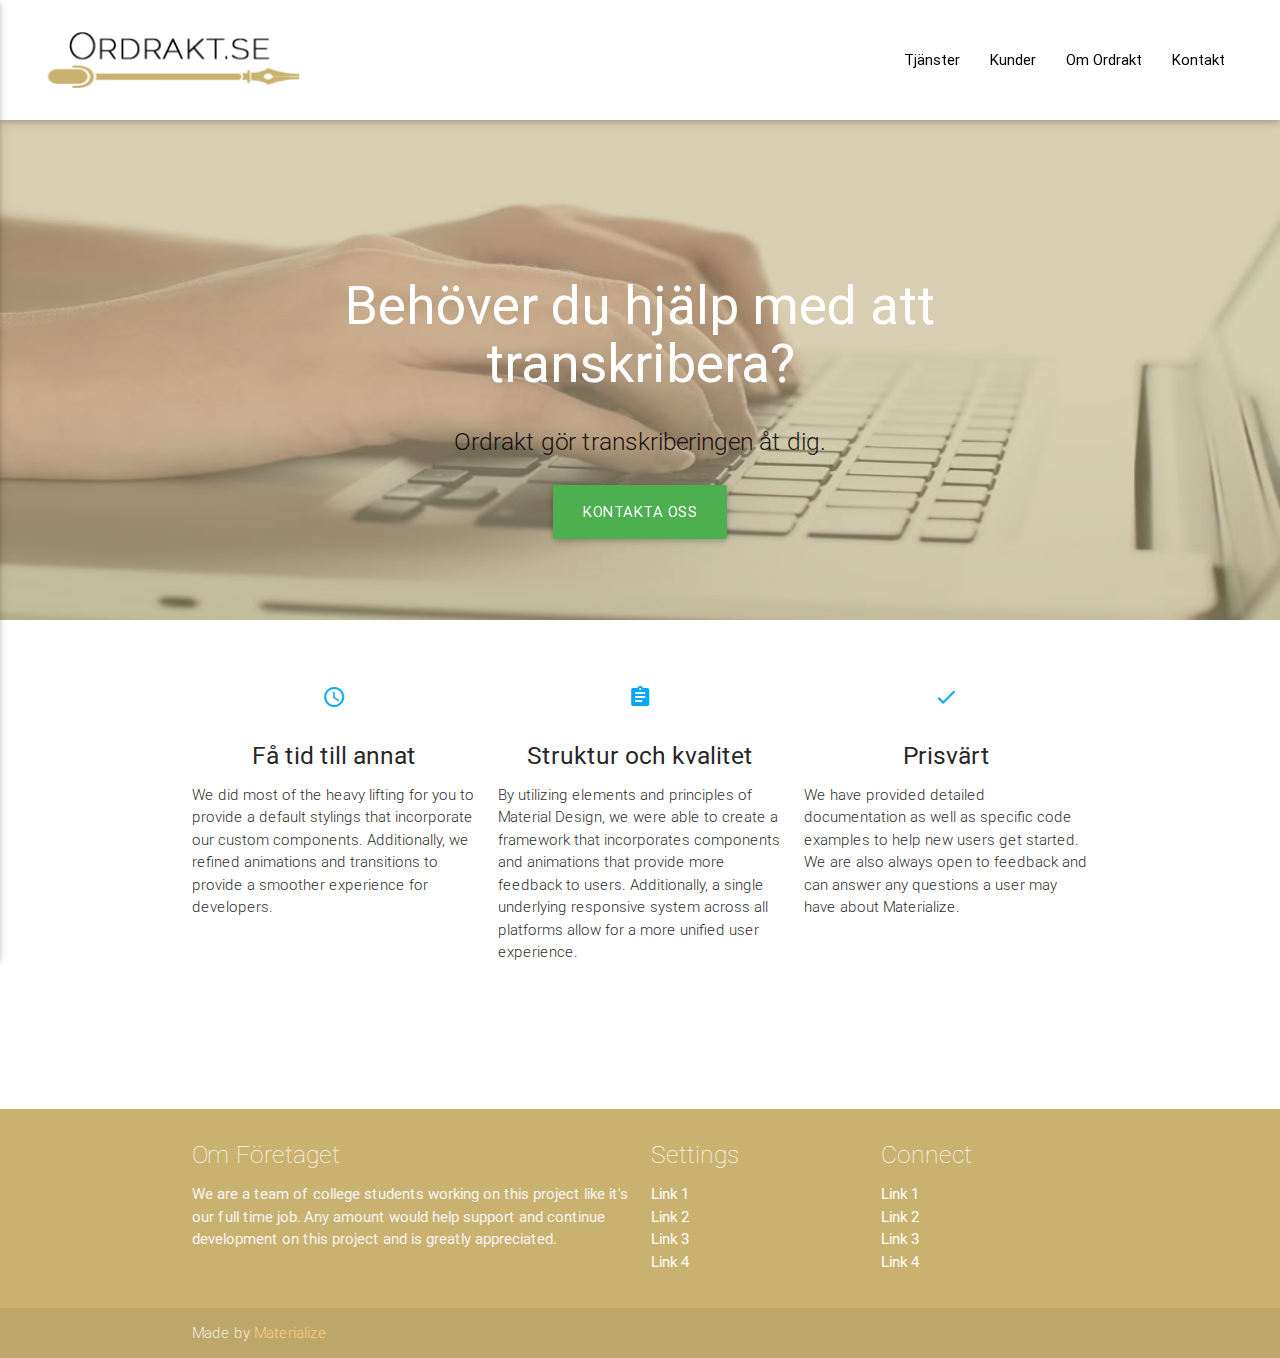
<file: index.html>
<!DOCTYPE html>
<html>
<head lang="en">
    <meta charset="UTF-8">
    <!--Let browser know website is optimized for mobile-->
    <meta name="viewport" content="width=device-width, initial-scale=1">
    <link href="https://fonts.googleapis.com/icon?family=Material+Icons"  rel="stylesheet">
    <link type="text/css" rel="stylesheet" href="materialize/css/materialize.min.css"  media="screen,projection"/>
    <link type="text/css" rel="stylesheet" href="style.css"  media="screen,projection"/>
    <title>Ordrakt</title>
</head>

<body style="">
<div class="navbar-fixed my-nav">
<nav class="my-navbar white" role="navigation">
    <a href="#" data-activates="nav-mobile" class="button-collapse my-button-margin"><i class="material-icons black-text">menu</i></a>
    <div class="nav-wrapper container my-nav-wrapper"><a id="logo-container" href="#" class="brand-logo"></a>
        <a href="index.html"><img src="img/ordraktloggastor5.png" id="logo" class="logo brand-logo" alt="logotyp"/></a>
        <!--<img src="img/ordraktloggamobil.png" id="logo-mobile"/>-->
        <ul class="right hide-on-med-and-down my-hide-on-med-and-down">
            <li><a href="tjanster.html" class="black-text my-menu-hover">Tjänster</a></li>
            <li><a href="kunder.html" class="black-text my-menu-hover">Kunder</a></li>
            <li><a href="omordrakt.html" class="black-text my-menu-hover">Om Ordrakt</a></li>
            <li><a href="kontakt.html" class="black-text my-menu-hover">Kontakt</a></li>
        </ul>
        <ul style="transform: translateX(-100%);" id="nav-mobile" class="side-nav">
            <li><a href="tjanster.html">Tjänster</a></li>
            <li><a href="kunder.html">Kunder</a></li>
            <li><a href="omordrakt.html">Om Ordrakt</a></li>
            <li><a href="kontakt.html">Kontakt</a></li>
        </ul>
    </div>
</nav>
</div>
<div id="background">
    <div id="background-color-layer">
<div class="section no-pad-bot" id="index-banner">


            <div class="container">
            <br><br>
            <h2 class="header center white-text padding-welcome-text">Behöver du hjälp med att transkribera?</h2>
            <div class="row center">
                <h5 class="header col s12 light">Ordrakt gör transkriberingen åt dig.</h5>
            </div>
        <div class="row center">
            <a href="kontakt.html" id="download-button" class="btn-large waves-effect waves-light green">Kontakta oss</a>
        </div>
        <br><br>
            </div>
        </div>
    </div>
</div>


<div class="container">
    <div class="section">

        <!--   Icon Section   -->
        <div class="row">
            <div class="col s12 m4">
                <div class="icon-block">
                    <h2 class="center light-blue-text"><i class="material-icons">query_builder</i></h2>
                    <h5 class="center">Få tid till annat</h5>

                    <p class="light">We did most of the heavy lifting for you to provide a default stylings that incorporate our custom components. Additionally, we refined animations and transitions to provide a smoother experience for developers.</p>
                </div>
            </div>

            <div class="col s12 m4">
                <div class="icon-block">
                    <h2 class="center light-blue-text"><i class="material-icons">assignment</i></h2>
                    <h5 class="center">Struktur och kvalitet</h5>

                    <p class="light">By utilizing elements and principles of Material Design, we were able to create a framework that incorporates components and animations that provide more feedback to users. Additionally, a single underlying responsive system across all platforms allow for a more unified user experience.</p>
                </div>
            </div>

            <div class="col s12 m4">
                <div class="icon-block">
                    <h2 class="center light-blue-text"><i class="material-icons">done</i></h2>
                    <h5 class="center">Prisvärt</h5>

                    <p class="light">We have provided detailed documentation as well as specific code examples to help new users get started. We are also always open to feedback and can answer any questions a user may have about Materialize.</p>
                </div>
            </div>
        </div>

    </div>
    <br><br>

    <div class="section">

    </div>
</div>

<footer class="page-footer gold-background">
    <div class="container">
        <div class="row">
            <div class="col l6 s12">
                <h5 class="white-text thin">Om Företaget</h5>
                <p class="grey-text text-lighten-4">We are a team of college students working on this project like it's our full time job. Any amount would help support and continue development on this project and is greatly appreciated.</p>


            </div>
            <div class="col l3 s12">
                <h5 class="white-text thin">Settings</h5>
                <ul>
                    <li><a class="white-text" href="#!">Link 1</a></li>
                    <li><a class="white-text" href="#!">Link 2</a></li>
                    <li><a class="white-text" href="#!">Link 3</a></li>
                    <li><a class="white-text" href="#!">Link 4</a></li>
                </ul>
            </div>
            <div class="col l3 s12">
                <h5 class="white-text thin">Connect</h5>
                <ul>
                    <li><a class="white-text" href="#!">Link 1</a></li>
                    <li><a class="white-text" href="#!">Link 2</a></li>
                    <li><a class="white-text" href="#!">Link 3</a></li>
                    <li><a class="white-text" href="#!">Link 4</a></li>
                </ul>
            </div>
        </div>
    </div>
    <div class="footer-copyright">
        <div class="container">
            Made by <a class="orange-text text-lighten-3" href="http://materializecss.com">Materialize</a>
        </div>
    </div>
</footer>


<!--  Scripts-->

<!--<script src="materialize/js/init.js"></script>-->



<div class="hiddendiv common"></div><div style="left: 0px;"></div></body>


<script
        src="https://code.jquery.com/jquery-2.2.3.js"
        integrity="sha256-laXWtGydpwqJ8JA+X9x2miwmaiKhn8tVmOVEigRNtP4="
        crossorigin="anonymous"></script>

<script src="materialize/js/materialize.js"></script>
<!--<body>-->

<!--<!--<div class="navbar-fixed">-->
    <!--<!--<nav class="my-navbar white">-->
        <!--<!--<div class="nav-wrapper my-nav-wrapper">-->
            <!--<!--<img src="img/ordraktloggastor5.png" id="logo" class="logo brand-logo" alt="logotyp"/>-->
            <!--<!--<a href="#" data-activates="mobile-demo slide-out" class="button-collapse"><i class="large material-icons my-menu-icon">menu</i></a>-->
            <!--<!--<ul id="slide-out" class="side-nav fixed">-->
                <!--<!--<li><a href="#!">First Sidebar Link</a></li>-->
                <!--<!--<li><a href="#!">Second Sidebar Link</a></li>-->
            <!--<!--</ul>-->
            <!--<!--<a href="#" data-activates="slide-out" class="button-collapse"><i class="mdi-navigation-menu"></i></a>-->
            <!--<!--<ul class="right hide-on-med-and-down my-hide-on-med-and-down">-->
                <!--<!--<li><a href="#" class="black-text my-menu-hover">Tjänster</a></li>-->
                <!--<!--<li><a href="#" class="black-text my-menu-hover">Kunder</a></li>-->
                <!--<!--<li><a href="#" class="black-text my-menu-hover">Om ordrakt</a></li>-->
                <!--<!--<li><a href="#" class="black-text my-menu-hover">Kontakt</a></li>-->
            <!--<!--</ul>-->
        <!--<!--</div>-->
    <!--<!--</nav>-->
<!--<!--</div>-->

<!--<nav>-->
    <!--<!-- === SideBar === -->
    <!--<ul id="slide-out" class="side-nav">-->
        <!--<li><a href="#!">First Sidebar Link</a></li>-->
        <!--<li><a href="#!">Second Sidebar Link</a></li>-->
        <!--<li class="no-padding">-->
            <!--<ul class="collapsible collapsible-accordion">-->
                <!--<li>-->
                    <!--<a class="collapsible-header">More Options<i class="mdi-navigation-arrow-drop-down"></i></a>-->
                    <!--<div class="collapsible-body">-->
                        <!--<ul>-->
                            <!--<li><a href="#!">First option</a></li>-->
                            <!--<li><a href="#!">Second option</a></li>-->
                            <!--<li><a href="#!">Third option</a></li>-->
                            <!--<li><a href="#!">Fourth option</a></li>-->
                        <!--</ul>-->
                    <!--</div>-->
                <!--</li>-->
            <!--</ul>-->
        <!--</li>-->
    <!--</ul>-->

    <!--<!-- === NavBar === -->
    <!--<ul class="left hide-on-med-and-down">-->
        <!--<li><a href="#!">First Sidebar Link</a></li>-->
        <!--<li><a href="#!">Second Sidebar Link</a></li>-->
        <!--<li><a class="dropdown-button" href="#!" data-activates="d1">More Options<i class="mdi-navigation-arrow-drop-down right"></i></a>-->
            <!--<ul id='d1' class='dropdown-content'>-->
                <!--<li><a href="#!">First option</a></li>-->
                <!--<li><a href="#!">Second option</a></li>-->
                <!--<li><a href="#!">Third option</a></li>-->
                <!--<li><a href="#!">Fourth option</a></li>-->
            <!--</ul>-->
        <!--</li>-->
    <!--</ul>-->

    <!--<!-- === NavBar Fixed Right Side === -->
    <!--<ul class="right">-->
        <!--<li><a class="dropdown-button" href="#!" data-activates="d2">My Account<i class="mdi-navigation-arrow-drop-down right"></i></a>-->
            <!--<ul id='d2' class='dropdown-content'>-->
                <!--<li><a href="#!">Profile</a></li>-->
                <!--<li><a href="#!">Log-Out</a></li>-->
            <!--</ul>-->
        <!--</li>-->
    <!--</ul>-->
    <!--<a href="#" data-activates="slide-out" class="button-collapse"><i class="mdi-navigation-menu"></i></a>-->
<!--</nav>-->

<!--<script-->
        <!--src="https://code.jquery.com/jquery-2.2.3.js"-->
        <!--integrity="sha256-laXWtGydpwqJ8JA+X9x2miwmaiKhn8tVmOVEigRNtP4="-->
        <!--crossorigin="anonymous"></script>-->
<!--<script type="text/javascript" src="materialize/js/materialize.min.js"></script>-->

<script>
    $(".button-collapse").sideNav();
    $('.button-collapse').sideNav('hide');

</script>

</body>
</html>
</file>
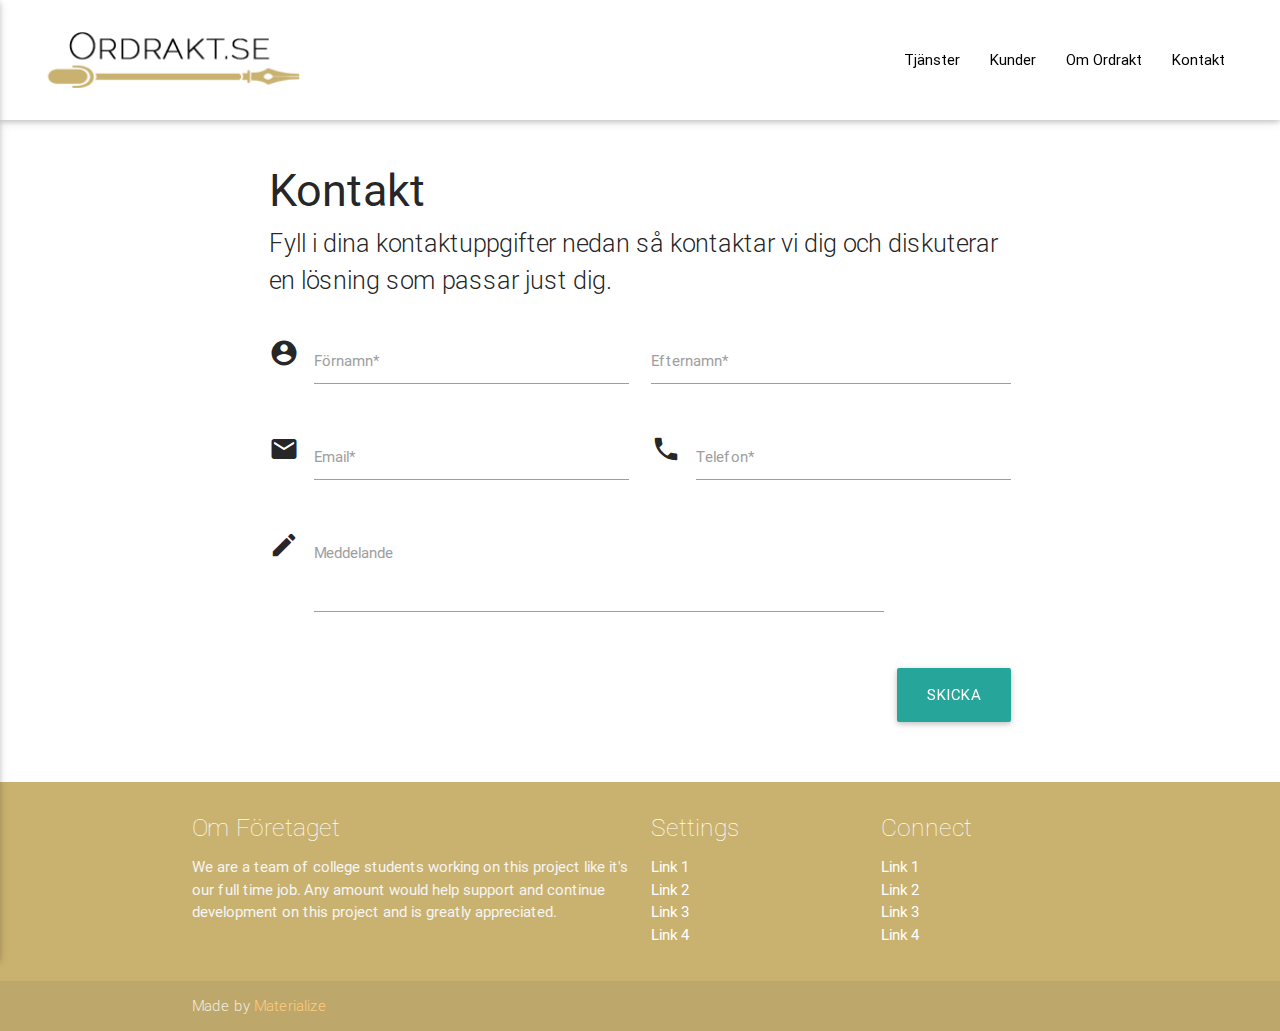
<file: kontakt.html>
<!DOCTYPE html>
<html>
<head lang="en">
    <meta charset="UTF-8">
    <!--Let browser know website is optimized for mobile-->
    <meta name="viewport" content="width=device-width, initial-scale=1">
    <link href="https://fonts.googleapis.com/icon?family=Material+Icons"  rel="stylesheet">
    <link type="text/css" rel="stylesheet" href="materialize/css/materialize.min.css"  media="screen,projection"/>
    <link type="text/css" rel="stylesheet" href="style.css"  media="screen,projection"/>
    <title>Kontakt - Ordrakt</title>
</head>
<body>
<div class="navbar-fixed my-nav">
    <nav class="my-navbar white" role="navigation">
        <a href="#" data-activates="nav-mobile" class="button-collapse my-button-margin"><i class="material-icons black-text">menu</i></a>
        <div class="nav-wrapper container my-nav-wrapper"><a id="logo-container" href="#" class="brand-logo"></a>
            <a href="index.html"><img src="img/ordraktloggastor5.png" id="logo" class="logo brand-logo" alt="logotyp"/></a>
            <!--<img src="img/ordraktloggamobil.png" id="logo-mobile"/>-->
            <ul class="right hide-on-med-and-down my-hide-on-med-and-down">
                <li><a href="tjanster.html" class="black-text my-menu-hover">Tjänster</a></li>
                <li><a href="kunder.html" class="black-text my-menu-hover">Kunder</a></li>
                <li><a href="omordrakt.html" class="black-text my-menu-hover">Om Ordrakt</a></li>
                <li><a href="kontakt.html" class="black-text my-menu-hover">Kontakt</a></li>
            </ul>
            <ul style="transform: translateX(-100%);" id="nav-mobile" class="side-nav">
                <li><a href="tjanster.html">Tjänster</a></li>
                <li><a href="kunder.html">Kunder</a></li>
                <li><a href="omordrakt.html">Om Ordrakt</a></li>
                <li><a href="kontakt.html">Kontakt</a></li>
            </ul>
        </div>
    </nav>
</div>

<div class="container">
    <div class="row">
        <div class="col m10 offset-m1 s12">
            <div id="my-contact-head-text" class="medium">Kontakt</div>
            <div class="flow-text" id="my-contact-flow-text">Fyll i dina kontaktuppgifter nedan så kontaktar vi dig och diskuterar en lösning som passar just dig.</div>
            <div class="row">
                <form class="col s12">
                    <div class="row">
                        <div class="input-field col m6 s10">
                            <i class="material-icons prefix">account_circle</i>
                            <input id="icon_prefix" type="text" class="validate">
                            <label for="icon_prefix">Förnamn*</label>
                        </div>
                        <div class="input-field col m6 s10">
                            <input id="last_name" type="text" class="validate">
                            <label for="last_name">Efternamn*</label>
                        </div>
                    </div>
                    <div class="row">
                        <div class="input-field col m6 s10">
                            <i class="material-icons prefix">email</i>
                            <input id="icon_email" type="email" class="validate">
                            <label for="icon_email">Email*</label>
                        </div>
                        <div class="input-field col m6 s10">
                            <i class="material-icons prefix">phone</i>
                            <input id="icon_telephone" type="tel" class="validate">
                            <label for="icon_telephone">Telefon*</label>
                        </div>
                    </div>
                    <div class="row">
                        <div class="input-field col s10">
                            <i class="material-icons prefix">mode_edit</i>
                            <textarea id="icon_prefix2" class="materialize-textarea"></textarea>
                            <label for="icon_prefix2">Meddelande</label>
                    </div>
                </div>
                    <!--<div class="divider"></div>-->
                    <div class="row">
                        <div class="col m12">
                            <p class="right-align"><button class="btn btn-large waves-effect waves-light" type="button" name="action">Skicka</button></p>
                        </div>
                    </div>
            </form>
        </div>
    </div>
</div>
</div>

<footer class="page-footer gold-background">
    <div class="container">
        <div class="row">
            <div class="col l6 s12">
                <h5 class="white-text thin">Om Företaget</h5>
                <p class="grey-text text-lighten-4">We are a team of college students working on this project like it's our full time job. Any amount would help support and continue development on this project and is greatly appreciated.</p>


            </div>
            <div class="col l3 s12">
                <h5 class="white-text thin">Settings</h5>
                <ul>
                    <li><a class="white-text" href="#!">Link 1</a></li>
                    <li><a class="white-text" href="#!">Link 2</a></li>
                    <li><a class="white-text" href="#!">Link 3</a></li>
                    <li><a class="white-text" href="#!">Link 4</a></li>
                </ul>
            </div>
            <div class="col l3 s12">
                <h5 class="white-text thin">Connect</h5>
                <ul>
                    <li><a class="white-text" href="#!">Link 1</a></li>
                    <li><a class="white-text" href="#!">Link 2</a></li>
                    <li><a class="white-text" href="#!">Link 3</a></li>
                    <li><a class="white-text" href="#!">Link 4</a></li>
                </ul>
            </div>
        </div>
    </div>
    <div class="footer-copyright">
        <div class="container">
            Made by <a class="orange-text text-lighten-3" href="http://materializecss.com">Materialize</a>
        </div>
    </div>
</footer>

<script src="https://code.jquery.com/jquery-2.2.3.js"
    integrity="sha256-laXWtGydpwqJ8JA+X9x2miwmaiKhn8tVmOVEigRNtP4="
    crossorigin="anonymous"></script>
<script src="materialize/js/materialize.js"></script>


<script>
$(".button-collapse").sideNav();
$('.button-collapse').sideNav('hide');

</script>
</body>
</html>
</file>
<file: style.css>
a.my-brand-logo {
    padding: 0 0 0 50px;
}

.my-nav {
    height:120px;
}

.my-navbar {
    height:120px;
}

#logo {
    padding: 25px 0 0 1%;
    cursor: pointer;
    height:82%;
}

#logo-mobile {
    display: none;
}

.my-nav-wrapper {
    width:100%;
}

.my-hide-on-med-and-down {
    line-height: 120px;
    padding:0 40px 0 0;
}

.my-button-margin {
    margin: 30px 0 0 7%;
}

.my-menu-hover:hover {
    background-color: rgba(201,177,111,0.4);
}

#background {
    background: url(img/background.jpg) no-repeat;
    background-size:100% 100%;
    height:500px;
}

#background-color-layer {
    background-color:rgba(178,157,99,0.5);
    width: 100%;
    height: 100%;
}

.padding-welcome-text {
    padding: 70px 0 0 0;
}

#my-contact-head-text {
    font-size: 300%;
    margin: 5% 0 0 0;
}

#my-contact-form {
    margin:6% 0 0 0;
}

#my-contact-flow-text {
    margin:0 0 3% 0;
}

.gold-background {
    background-color:#C9B16F !important;
}

@media (max-width: 560px) {

    .my-navbar {
        height:80px;
    }

    .my-nav {
        height:80px;
    }

    #logo {
        height:83%;
        padding: 23px 0 0 10%;
    }

    #logo-mobile {
        display:block;
        /*cursor: pointer;*/
    }

    .my-button-margin {
        margin: 15px 0 0 7%;
    }

    .padding-welcome-text {
        padding: 0 0 0 0;
    }
}
</file>
